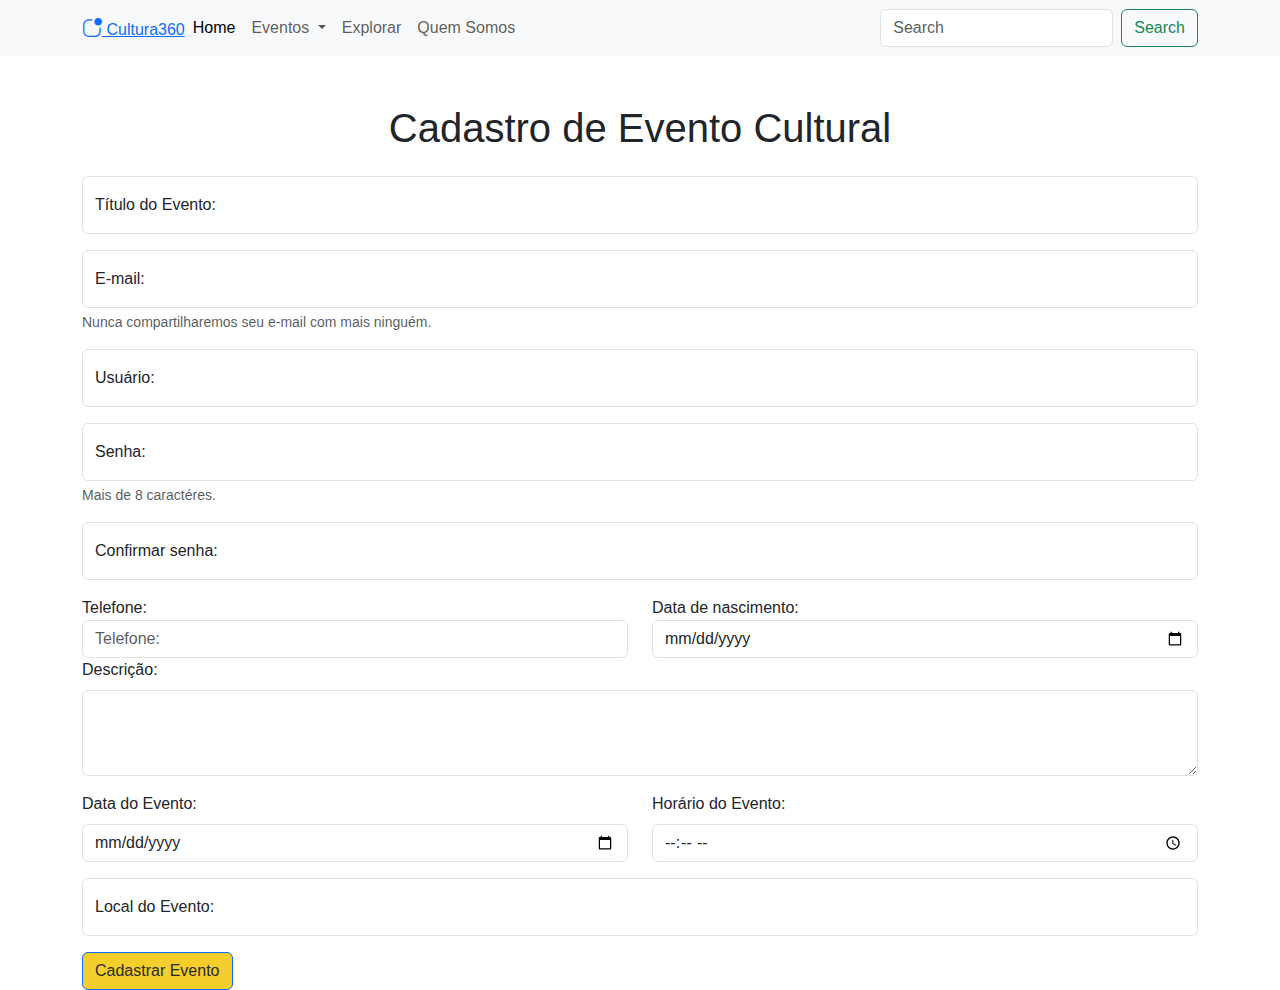
<file: index.html>
<!DOCTYPE html>
<html lang="pt-br">
  <head>
    <meta charset="UTF-8" />
    <meta name="viewport" content="width=device-width, initial-scale=1.0" />
    <link
      rel="shortcut icon"
      href="assets/faicon/favicon.ico"
      type="image/x-icon"
    />
    <!-- Bootstrap -->
    <link href="https://cdn.jsdelivr.net/npm/bootstrap@5.3.3/dist/css/bootstrap.min.css" rel="stylesheet" integrity="sha384-QWTKZyjpPEjISv5WaRU9OFeRpok6YctnYmDr5pNlyT2bRjXh0JMhjY6hW+ALEwIH" crossorigin="anonymous">
    <link rel="stylesheet" href="https://cdn.jsdelivr.net/npm/bootstrap-icons@1.11.3/font/bootstrap-icons.min.css">
    <link rel="stylesheet" href="assets/css/style.css" />
    <title>Cultura 360</title>
  </head>
  <body>
    <header>
      <!--Manu-->
      <nav class="navbar navbar-expand-lg bg-body-tertiary">
        <div class="container">
          <a class="navbar- brand text-primary" href="#">
            <i class="bi bi-app-indicator fs-5"></i>
            Cultura360</a>
          <button class="navbar-toggler" type="button" data-bs-toggle="collapse" data-bs-target="#navbarSupportedContent" aria-controls="navbarSupportedContent" aria-expanded="false" aria-label="Toggle navigation">
            <span class="navbar-toggler-icon"></span>
          </button>
          <div class="collapse navbar-collapse" id="navbarSupportedContent">
            <ul class="navbar-nav me-auto mb-2 mb-lg-0">
              <li class="nav-item">
                <a class="nav-link active" aria-current="page" href="#">Home</a>
              </li>
              <li class="nav-item dropdown">
                <a class="nav-link dropdown-toggle" href="#" role="button" data-bs-toggle="dropdown" aria-expanded="false">
                  Eventos
                </a>
                <ul class="dropdown-menu">
                  <li><a class="dropdown-item" href="#">Pesquisar</a></li>
                  <li><a class="dropdown-item" href="#">Categoria</a></li>
                  <li><hr class="dropdown-divider"></li>
                  <li><a class="dropdown-item" href="#">Criar</a></li>
                  <li><a class="dropdown-item" href="#">Editar</a></li>
                  <li><a class="dropdown-item text-danger" href="#">Excluir </a></li>
                </ul>
              </li>
              <li class="nav-item">
                <a class="nav-link" href="#">Explorar</a>
              </li>
              <li class="nav-item">
                <a class="nav-link" href="#">Quem Somos</a>
              </li>
            </ul>
            <form class="d-flex" role="search">
              <input class="form-control me-2" type="search" placeholder="Search" aria-label="Search">
              <button class="btn btn-outline-success" type="submit">Search</button>
            </form>
          </div>
        </div>
      </nav>
      <!--Fim menu-->
    </header>
    
    <main>
      <div class="container mt-5">
        <h1 class="text-center mb-4">Cadastro de Evento Cultural</h1>
        <form id="form-evento">
          <!-- Início do formulário -->
          <div class="form-floating mb-3 ">
            <input type="text" class="form-control" id="titulo" placeholder="Selecione um nome para o evento." required />
            <label for="titulo" class="form-label">Título do Evento:</label>
          
          </div>
          <form>
            <div class="form-floating mb-3">
              <input type="email" class="form-control" id="exampleInputEmail1" placeholder="Insira o seu e-mail." required />
              <label for="exampleInputEmail1" class="form-label">E-mail:  </label>
              <div id="emailHelp" class="form-text">Nunca compartilharemos seu e-mail com mais ninguém.</div>
            </div>
            <div class="form-floating mb-3">
              <input type="email" class="form-control" id="exampleInputPassword1" placeholder="Informe seu Usuário." required>
              <label for="exampleInputPassword1" class="form-label">Usuário:</label>
            
          
            </div>
            <div class="form-floating mb-3">
              <input type="password" class="form-control" id="exampleInputPassword1"placeholder="Insira o sua senha." required>
              <label for="exampleInputPassword1" class="form-label">Senha:</label>
              
              <div id="emailHelp" class="form-text">Mais de 8 caractéres.</div>
            </div>
            <div class="form-floating mb-3">
              <input type="password" class="form-control" id="exampleInputPassword1"placeholder="Confirme sua senha." required>
              <label for="exampleInputPassword1" class="form-label">Confirmar senha:</label>
              
            </div>
            
          </form>
          <div class="row">
            <div class="col">
              Telefone:
              <input type="text" class="form-control" placeholder="Telefone:" aria-label="First name">
            </div>
            <div class="col">
              Data de nascimento:
              <input type="date" class="form-control" id="data" placeholder="Data de nascimento:"required />
            </div>
          </div>
          <!-- Descrição -->
          <div class="mb-3">
            <label for="descricao" class="form-label">Descrição:</label>
            <textarea
              class="form-control"
              id="descricao"
              rows="3"
              required
            ></textarea>
          </div>
          <div class="row mb-3">
            <div class="col-md-6">
              <label for="data" class="form-label">Data do Evento:</label>
              <input type="date" class="form-control" id="data" required />
            </div>
            <div class="col-md-6">
              <label for="horario" class="form-label">Horário do Evento:</label>
              <input type="time" class="form-control" id="horario" required />
            </div>
          </div>
          <div class="form-floating mb-3">
            <input type="text" class="form-control" id="local" placeholder="Local do evento:" required />
            <label for="local" class="form-label">Local do Evento:</label>
          
          </div>
          <!-- Adicione mais campos de acordo com a necessidade -->
          <button type="submit" class="btn btn-primary">Cadastrar Evento</button>
        </form>
        <!-- Fim do formulário -->
      </div>

    </main>
    
    <footer></footer>
    <script src="https://cdn.jsdelivr.net/npm/bootstrap@5.3.3/dist/js/bootstrap.bundle.min.js" integrity="sha384-YvpcrYf0tY3lHB60NNkmXc5s9fDVZLESaAA55NDzOxhy9GkcIdslK1eN7N6jIeHz" crossorigin="anonymous"></script>
  </body>
</html>
</file>
<file: assets/css/style.css>
/* CSS reset */
*{
    margin: 0;
    padding: 0;
    box-sizing: border-box;
    font-family: sans-serif;
}

/* Título */
.titulo{
    font-family: system-ui, -apple-system, BlinkMacSystemFont, 'Segoe UI', Roboto, Oxygen, Ubuntu, Cantarell, 'Open Sans', 'Helvetica Neue', sans-serif;
    font-size: x-large;
    text-align: center;
}
.titulo2{
    font-family: system-ui, -apple-system, BlinkMacSystemFont, 'Segoe UI', Roboto, Oxygen, Ubuntu, Cantarell, 'Open Sans', 'Helvetica Neue', sans-serif;
    font-size: large;
}
.paragrafo{
    font-family: 'Calibri','Aptos';
    font-size: medium;
}
.legenda{
    font-family: Arial, Helvetica, sans-serif;
    font-size: small;
}

/* Cores */
.cor1{
    color: #f00;
}
.cor2{
    color: #0f0;
}
.cor3{
    color: #00f;
}

/* Display */
.linha{
    width: 100%;
    display: flex;
    justify-content: center;
    align-items: center;
    flex-wrap: wrap;
    border: black 2px solid;
}

.caixa{
    height: 100px;
    border: gray 1px dashed;
}

.cxGrande{
    width: 100%;
}

.cxMedia{
    width: 50%;
}

.cxPequena{
    width: 33%; 
}
.btn-primary {
    background-color: #F4CF2C;
    color: #2A2A2A;
}
footer {
    background-color: black;
    color: white;
    display: flex;
}
</file>
